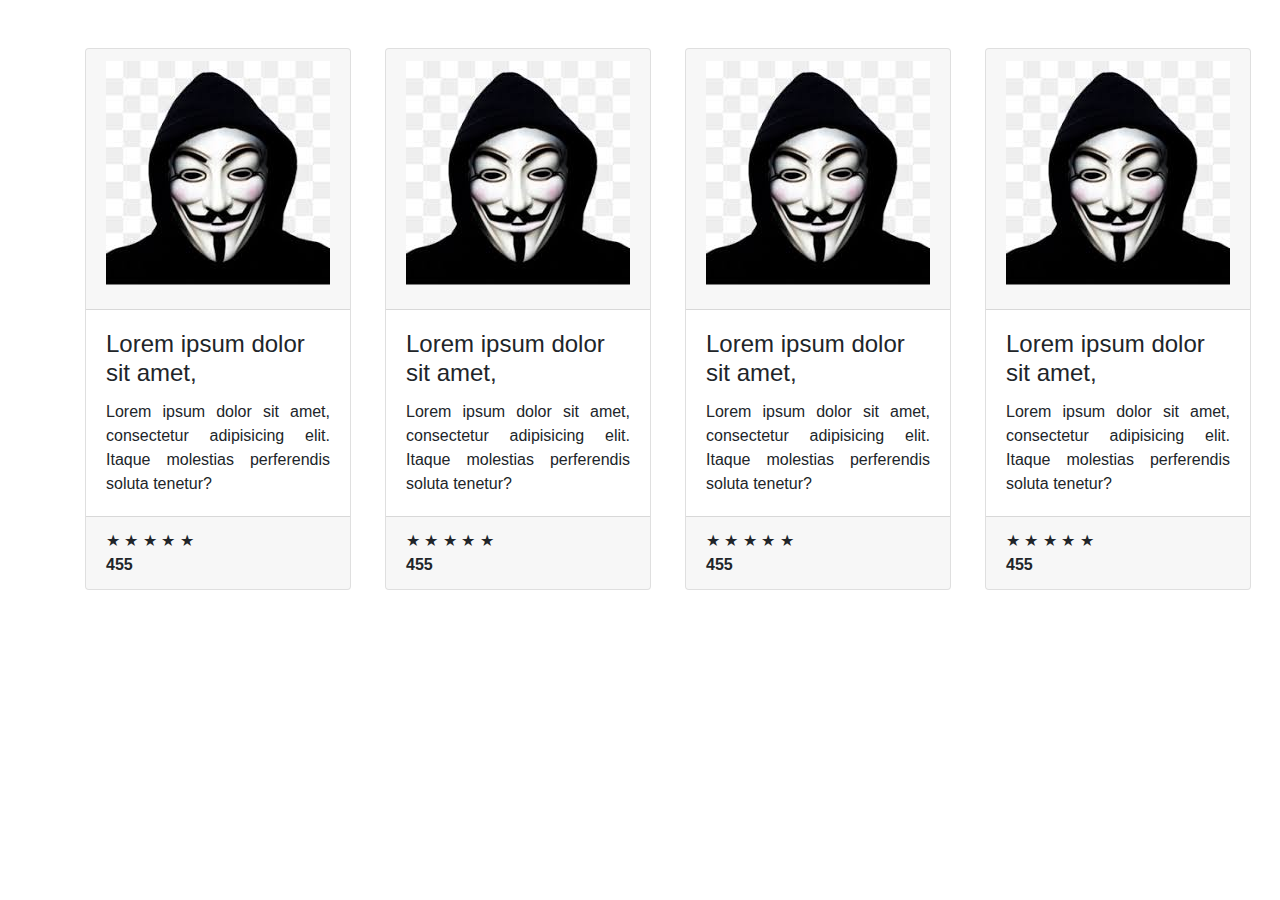
<file: index2.html>
<!DOCTYPE html>
<html lang="en">
<head>
    <meta charset="UTF-8">
    <title>Title</title>
    <link rel="stylesheet" href="css/bootstrap.css">
    <link rel="stylesheet" href="css/main2.css">
</head>
<body>

<div class="container">
    <div class="row my-5 ">
        <div class="col-md-3">
            <div class="card bir">
                <div class="card-header">
                    <h4 class="card-title text-uppercase text-center "><img src="rasmlar/hakker.jpg" alt=""></h4>
                </div>
                <div class="card-body">
                    <h4 class="card-title">Lorem ipsum dolor sit amet,</h4>
                    <p class="card-text  text-justify">
                        Lorem ipsum dolor sit amet, consectetur adipisicing elit.
                        Itaque molestias perferendis soluta tenetur?
                    </p>
                </div>
                <div class="card-footer">
                       <span data-dismiss="alert">&#9733</span>
                       <span data-dismiss="alert">&#9733</span>
                       <span data-dismiss="alert">&#9733</span>
                       <span data-dismiss="alert">&#9733</span>
                       <span data-dismiss="alert">&#9733</span>
<div class="clear"></div>
                          <strong>455</strong>
                </div>
            </div>
            <div class="card ikki">
                <div class="card-header">
                    <h4 class="card-title text-uppercase text-center "><img src="rasmlar/hakker.jpg" alt=""></h4>
                </div>
                <div class="card-body">
                    <h4 class="card-title">Lorem ipsum dolor sit amet,</h4>
                    <p class="card-text  text-justify">
                        Lorem ipsum dolor sit amet, consectetur adipisicing elit.
                        Itaque molestias perferendis soluta tenetur?
                    </p>
                </div>
                <div class="card-footer">
                    <span data-dismiss="alert">&#9733</span>
                    <span data-dismiss="alert">&#9733</span>
                    <span data-dismiss="alert">&#9733</span>
                    <span data-dismiss="alert">&#9733</span>
                    <span data-dismiss="alert">&#9733</span>
                    <div class="clear"></div>
                    <strong>455</strong>
                </div>
            </div>
            <div class="card uch">
                <div class="card-header">
                    <h4 class="card-title text-uppercase text-center "><img src="rasmlar/hakker.jpg" alt=""></h4>
                </div>
                <div class="card-body">
                    <h4 class="card-title">Lorem ipsum dolor sit amet,</h4>
                    <p class="card-text  text-justify">
                        Lorem ipsum dolor sit amet, consectetur adipisicing elit.
                        Itaque molestias perferendis soluta tenetur?
                    </p>
                </div>
                <div class="card-footer">
                    <span data-dismiss="alert">&#9733</span>
                    <span data-dismiss="alert">&#9733</span>
                    <span data-dismiss="alert">&#9733</span>
                    <span data-dismiss="alert">&#9733</span>
                    <span data-dismiss="alert">&#9733</span>
                    <div class="clear"></div>
                    <strong>455</strong>
                </div>
            </div>
            <div class="card tort">
                <div class="card-header">
                    <h4 class="card-title text-uppercase text-center "><img src="rasmlar/hakker.jpg" alt=""></h4>
                </div>
                <div class="card-body">
                    <h4 class="card-title">Lorem ipsum dolor sit amet,</h4>
                    <p class="card-text  text-justify">
                        Lorem ipsum dolor sit amet, consectetur adipisicing elit.
                        Itaque molestias perferendis soluta tenetur?
                    </p>
                </div>
                <div class="card-footer">
                    <span data-dismiss="alert">&#9733</span>
                    <span data-dismiss="alert">&#9733</span>
                    <span data-dismiss="alert">&#9733</span>
                    <span data-dismiss="alert">&#9733</span>
                    <span data-dismiss="alert">&#9733</span>
                    <div class="clear"></div>
                    <strong>455</strong>
                </div>
            </div>
        </div>
    </div>
</div>

</body>
</html>
</file>
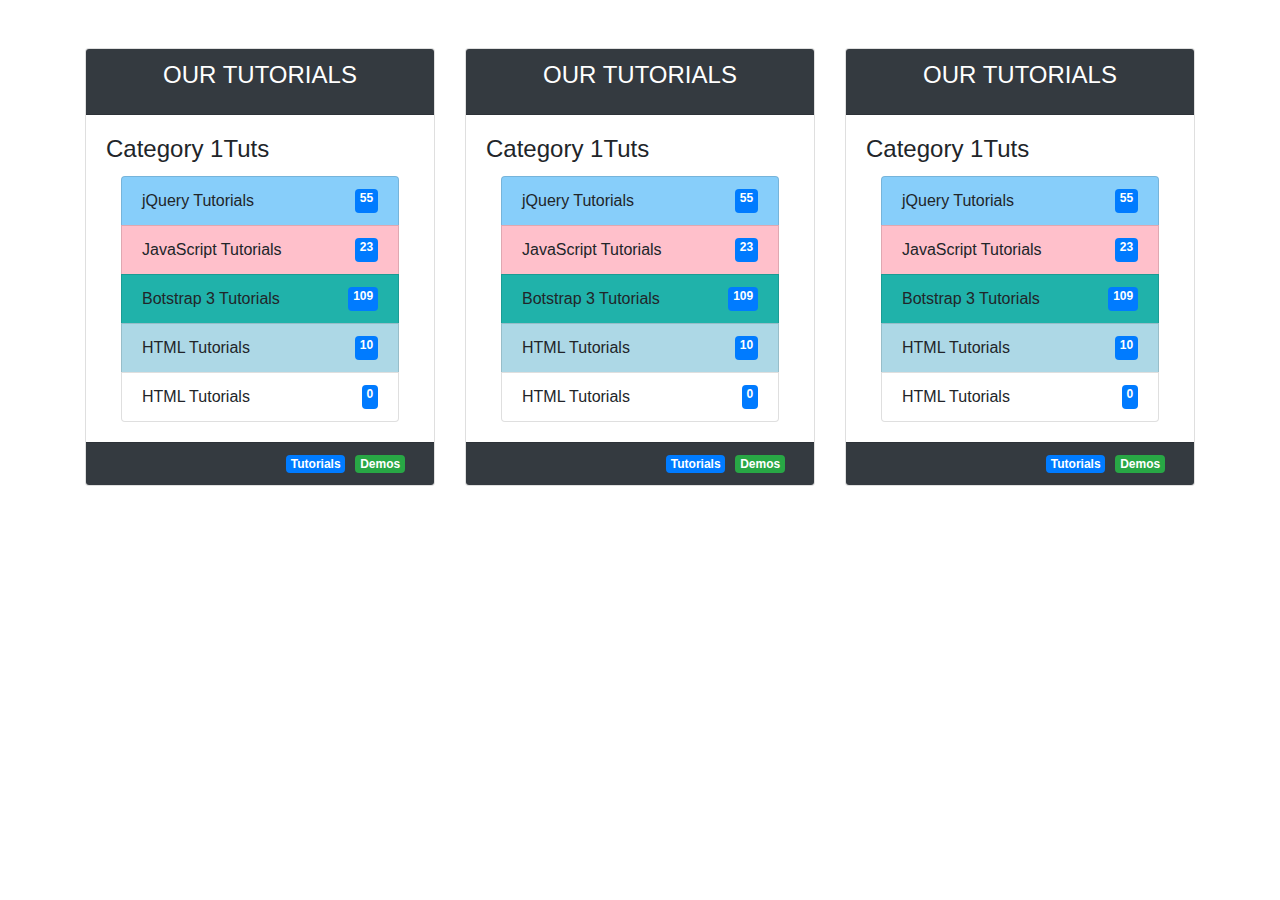
<file: index3.html>
<!DOCTYPE html>
<html lang="en">
<head>
    <meta charset="UTF-8">
    <title>Title</title>
    <link rel="stylesheet" href="css/bootstrap.css">
    <link rel="stylesheet" href="css/main3.css">
</head>
<body>

<div class="container">
    <div class="row my-5 ">
        <div class="col-md-4">
            <div class="card">
                <div class="card-header badge-dark">
                    <h4 class="card-title text-uppercase text-center">Our tutorials</h4>
                </div>
                <div class="card-body">
                    <h4 class="card-title">Category 1Tuts</h4>
                    <div class="col-md-12">
                        <ul class="list-group">
                            <li class="list-group-item d-flex justify-content-between align-content-center bir">
                                jQuery Tutorials <span class="badge  badge-primary">55</span>
                            </li>
                            <li class="list-group-item d-flex justify-content-between align-content-center ikki">
                                JavaScript Tutorials <span class="badge badge-primary">23</span>
                            </li>
                            <li class="list-group-item d-flex justify-content-between align-content-center uch">
                               Botstrap 3 Tutorials<span class="badge badge-primary">109</span>
                            </li>
                            <li class="list-group-item d-flex justify-content-between align-content-center tort">
                              HTML Tutorials<span class="badge badge-primary">10</span>
                            </li>
                            <li class="list-group-item d-flex justify-content-between align-content-center besh">
                                HTML Tutorials<span class="badge badge-primary">0</span>
                            </li>
                        </ul>
                    </div>


                </div>
                <div class="card-footer bg-dark">
                 <span class="badge badge-primary  oxiri1">Tutorials</span>
                    <span class="badge badge-success  oxiri2">Demos</span>
                </div>
            </div>
        </div>

        <div class="col-md-4">
            <div class="card">
                <div class="card-header badge-dark">
                    <h4 class="card-title text-uppercase text-center">Our tutorials</h4>
                </div>
                <div class="card-body">
                    <h4 class="card-title">Category 1Tuts</h4>
                    <div class="col-md-12">
                        <ul class="list-group">
                            <li class="list-group-item d-flex justify-content-between align-content-center bir">
                                jQuery Tutorials <span class="badge  badge-primary">55</span>
                            </li>
                            <li class="list-group-item d-flex justify-content-between align-content-center ikki">
                                JavaScript Tutorials <span class="badge badge-primary">23</span>
                            </li>
                            <li class="list-group-item d-flex justify-content-between align-content-center uch">
                                Botstrap 3 Tutorials<span class="badge badge-primary">109</span>
                            </li>
                            <li class="list-group-item d-flex justify-content-between align-content-center tort">
                                HTML Tutorials<span class="badge badge-primary">10</span>
                            </li>
                            <li class="list-group-item d-flex justify-content-between align-content-center besh">
                                HTML Tutorials<span class="badge badge-primary">0</span>
                            </li>
                        </ul>
                    </div>


                </div>
                <div class="card-footer bg-dark">
                    <span class="badge badge-primary  oxiri1">Tutorials</span>
                    <span class="badge badge-success  oxiri2">Demos</span>
                </div>
            </div>
        </div>
        <div class="col-md-4">
            <div class="card">
                <div class="card-header badge-dark">
                    <h4 class="card-title text-uppercase text-center">Our tutorials</h4>
                </div>
                <div class="card-body">
                    <h4 class="card-title">Category 1Tuts</h4>
                    <div class="col-md-12">
                        <ul class="list-group">
                            <li class="list-group-item d-flex justify-content-between align-content-center bir">
                                jQuery Tutorials <span class="badge  badge-primary">55</span>
                            </li>
                            <li class="list-group-item d-flex justify-content-between align-content-center ikki">
                                JavaScript Tutorials <span class="badge badge-primary">23</span>
                            </li>
                            <li class="list-group-item d-flex justify-content-between align-content-center uch">
                                Botstrap 3 Tutorials<span class="badge badge-primary">109</span>
                            </li>
                            <li class="list-group-item d-flex justify-content-between align-content-center tort">
                                HTML Tutorials<span class="badge badge-primary">10</span>
                            </li>
                            <li class="list-group-item d-flex justify-content-between align-content-center besh">
                                HTML Tutorials<span class="badge badge-primary">0</span>
                            </li>
                        </ul>
                    </div>
                </div>
                <div class="card-footer bg-dark">
                    <span class="badge badge-primary  oxiri1">Tutorials</span>
                    <span class="badge badge-success  oxiri2">Demos</span>
                </div>
            </div>
        </div>
    </div>
</div>

</body>
</html>
</file>
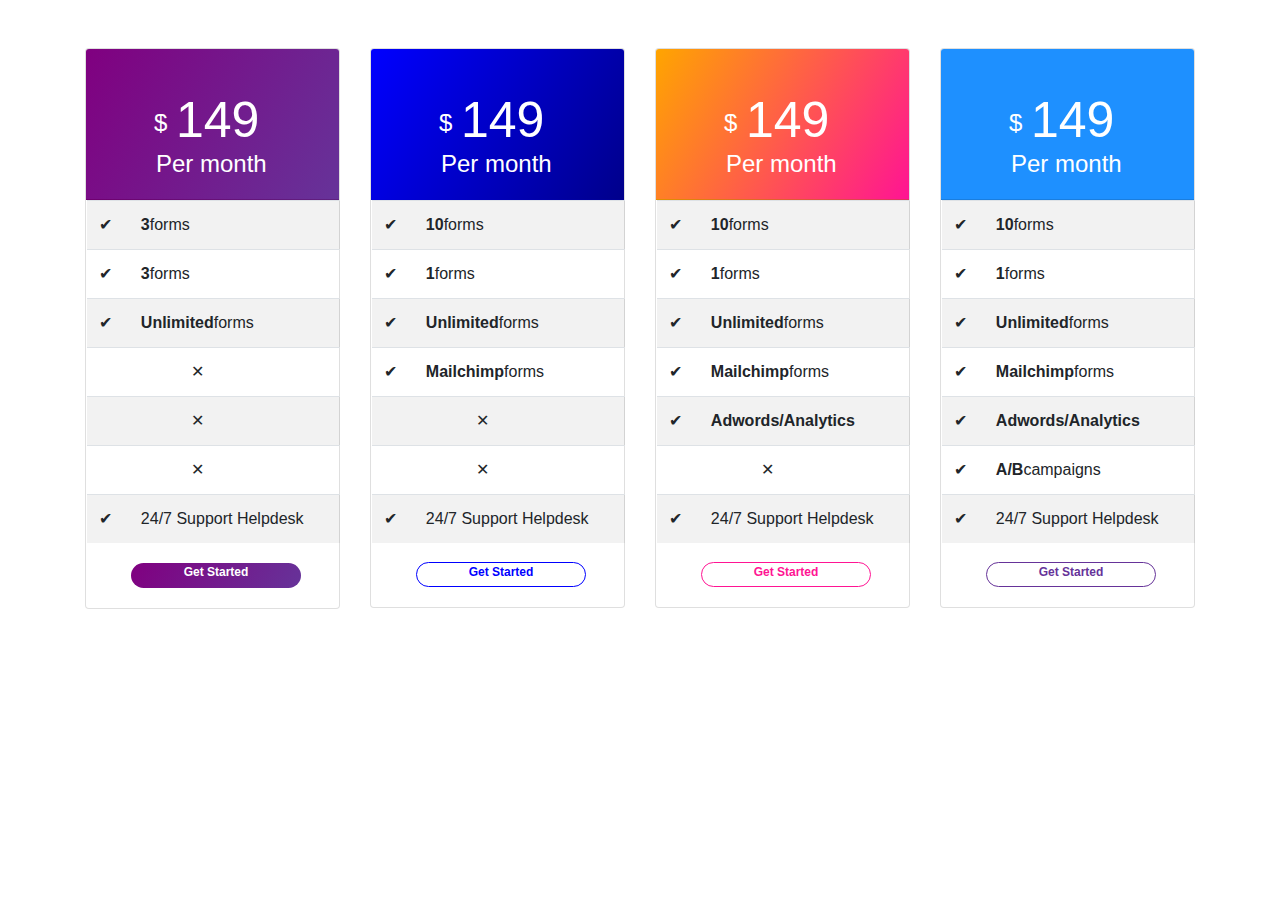
<file: index5.html>
<!DOCTYPE html>
<html lang="en">
<head>
    <meta charset="UTF-8">
    <title>Title</title>
    <link rel="stylesheet" href="css/bootstrap.css">
    <link rel="stylesheet" href="css/main5.css">
</head>
<body>

<div class="container">
    <div class="row my-5">
        <div class="col-md-3">
            <div class="card">
                <div style="background:linear-gradient(120deg,purple,rebeccapurple)" class="card-header">
                    <h4 style="color: white!important;" class="card-title text-uppercase ml-5 mt-5" >$ <h1 style="
                     margin-left: 70px;margin-top: -60px;position: absolute;color: white;font-size: 50px"  >149</h1> </h4>
                    <h4 style="margin-left: 50px;color: white">Per month</h4>
                </div>
                <div class="card-body" style="width: 293px">
                    <table class="table table-striped" style="margin-left: -19px;margin-top: -20px">
                        <tr>
                            <td>
                                <span>&#10004</span></td><td><strong>3</strong>forms</td>

                        </tr>
                        <tr>
                            <td>
                                <span>&#10004</span></td><td><strong>3</strong>forms</td>
                        </tr>
                        <tr>
                            <td>
                                <span>&#10004</span></td><td><strong>Unlimited</strong>forms</td>

                        </tr>
                        <tr>
                            <td></td>
                            <td><span style="margin-left: 50px">&#10005;</span></td>

                        </tr>
                        <tr>
                            <td></td>
                            <td><span style="margin-left: 50px">&#10005;</span></td>

                        </tr>
                        <tr>
                            <td></td>
                            <td><span style="margin-left: 50px">&#10005;</span></td>

                        </tr>
                        <tr>
                            <td><span>&#10004;</span></td>
                            <td style="margin-left: -20px">24/7 Support Helpdesk</td>
                        </tr>
                    </table>
                    <span class="badge bir" style="background-color: purple;color: white">Get Started</span>
                </div>
            </div>
        </div>
        <div class="col-md-3">
            <div class="card">
                <div style="background:linear-gradient(120deg,blue,darkblue)" class="card-header">
                    <h4 style="color: white!important;" class="card-title text-uppercase ml-5 mt-5" >$ <h1 style="
                     margin-left: 70px;margin-top: -60px;position: absolute;color: white;font-size: 50px"  >149</h1> </h4>
                    <h4 style="margin-left: 50px;color: white">Per month</h4>
                </div>
                <div class="card-body" style="width: 293px">
                    <table class="table table-striped" style="margin-left: -19px;margin-top: -20px">
                        <tr>
                            <td>
                                <span>&#10004</span></td><td><strong>10</strong>forms</td>

                        </tr>
                        <tr>
                            <td>
                                <span>&#10004</span></td><td><strong>1</strong>forms</td>
                        </tr>
                        <tr>
                            <td>
                                <span>&#10004</span></td><td><strong>Unlimited</strong>forms</td>

                        </tr>
                        <tr>
                            <td>
                                <span>&#10004</span></td><td><strong>Mailchimp</strong>forms</td>

                        </tr>
                        <tr>
                            <td></td>
                            <td><span style="margin-left: 50px">&#10005;</span></td>

                        </tr>
                        <tr>
                            <td></td>
                            <td><span style="margin-left: 50px">&#10005;</span></td>

                        </tr>
                        <tr>
                            <td><span>&#10004;</span></td>
                            <td style="margin-left: -20px">24/7 Support Helpdesk</td>
                        </tr>
                    </table>
                    <span class="badge ikki" >Get Started</span>
                </div>
            </div>
        </div>
        <div class="col-md-3">
            <div class="card">
                <div style="background:linear-gradient(120deg,orange,deeppink)" class="card-header">
                    <h4 style="color: white!important;" class="card-title text-uppercase ml-5 mt-5" >$ <h1 style="
                     margin-left: 70px;margin-top: -60px;position: absolute;color: white;font-size: 50px"  >149</h1> </h4>
                    <h4 style="margin-left: 50px;color: white">Per month</h4>
                </div>
                <div class="card-body" style="width: 293px">
                    <table class="table table-striped" style="margin-left: -19px;margin-top: -20px">
                        <tr>
                            <td>
                                <span>&#10004</span></td><td><strong>10</strong>forms</td>

                        </tr>
                        <tr>
                            <td>
                                <span>&#10004</span></td><td><strong>1</strong>forms</td>
                        </tr>
                        <tr>
                            <td>
                                <span>&#10004</span></td><td><strong>Unlimited</strong>forms</td>

                        </tr>
                        <tr>
                            <td>
                                <span>&#10004</span></td><td><strong>Mailchimp</strong>forms</td>

                        </tr>
                        <tr>
                            <td>
                                <span>&#10004</span></td><td><strong>Adwords/Analytics</strong></td>

                        </tr>
                        <tr>
                            <td></td>
                            <td><span style="margin-left: 50px">&#10005;</span></td>

                        </tr>
                        <tr>
                            <td><span>&#10004;</span></td>
                            <td style="margin-left: -20px">24/7 Support Helpdesk</td>
                        </tr>
                    </table>
                    <span class="badge uch">Get Started</span>
                </div>
            </div>
        </div>
        <div class="col-md-3">
            <div class="card">
                <div style="background:linear-gradient(120deg,dodgerblue,dodgerblue)" class="card-header">
                    <h4 style="color: white!important;" class="card-title text-uppercase ml-5 mt-5" >$ <h1 style="
                     margin-left: 70px;margin-top: -60px;position: absolute;color: white;font-size: 50px"  >149</h1> </h4>
                    <h4 style="margin-left: 50px;color: white">Per month</h4>
                </div>
                <div class="card-body" style="width: 293px">
                    <table class="table table-striped" style="margin-left: -19px;margin-top: -20px">
                        <tr>
                            <td>
                                <span>&#10004</span></td><td><strong>10</strong>forms</td>

                        </tr>
                        <tr>
                            <td>
                                <span>&#10004</span></td><td><strong>1</strong>forms</td>
                        </tr>
                        <tr>
                            <td>
                                <span>&#10004</span></td><td><strong>Unlimited</strong>forms</td>

                        </tr>
                        <tr>
                            <td>
                                <span>&#10004</span></td><td><strong>Mailchimp</strong>forms</td>

                        </tr>
                        <tr>
                            <td>
                                <span>&#10004</span></td><td><strong>Adwords/Analytics</strong></td>

                        </tr>
                        <tr>
                            <td>
                                <span>&#10004</span></td><td><strong>A/B</strong>campaigns</td>

                        </tr>
                        <tr>
                            <td><span>&#10004;</span></td>
                            <td style="margin-left: -20px">24/7 Support Helpdesk</td>
                        </tr>
                    </table>
                    <span class="badge tort">Get Started</span>
                </div>
            </div>
        </div>
    </div>
</div>

</body>
</html>
</file>
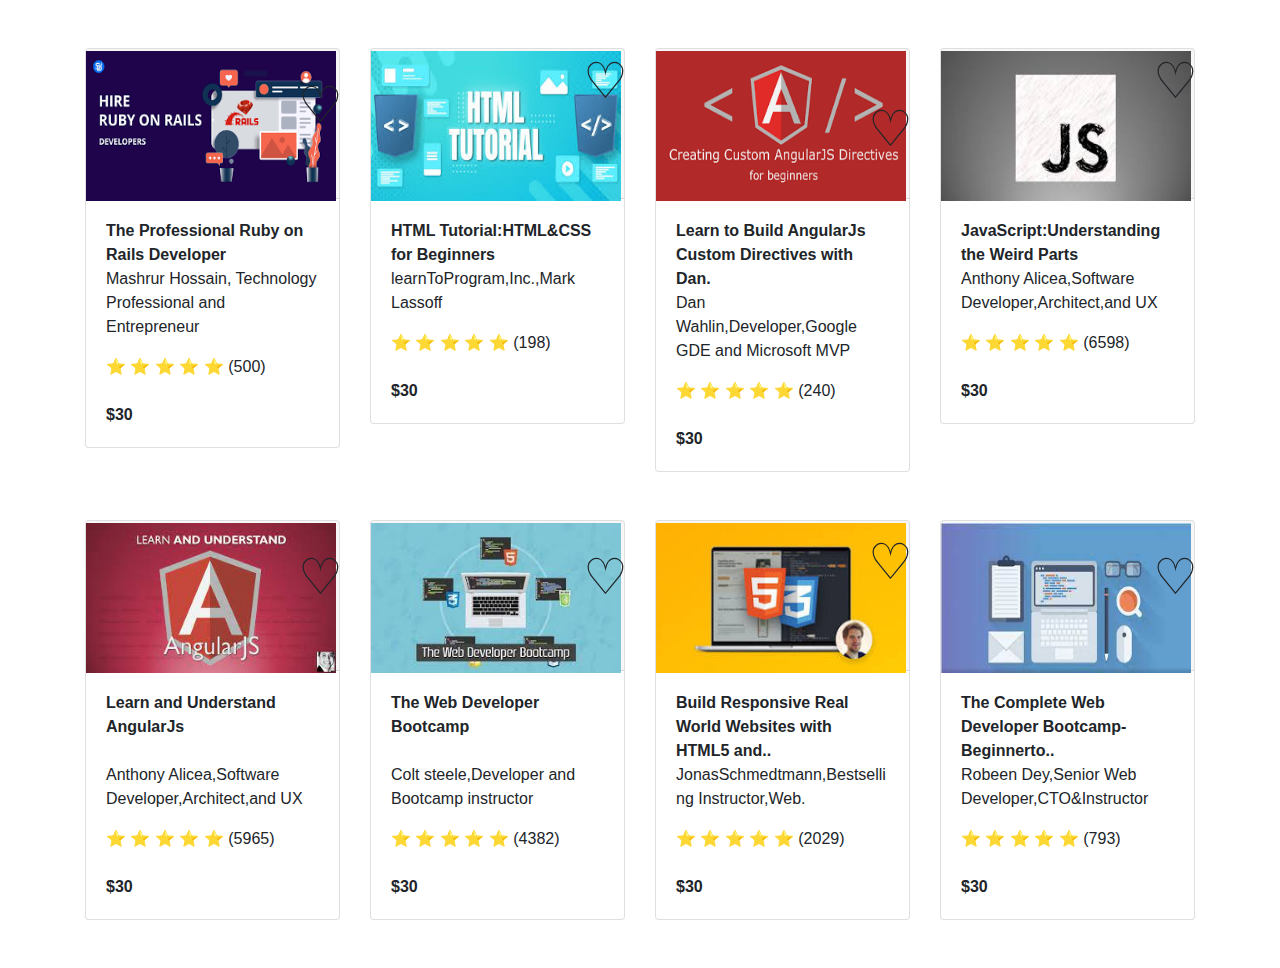
<file: index6.html>
<!DOCTYPE html>
<html lang="en">
<head>
    <meta charset="UTF-8">
    <title>Title</title>
    <link rel="stylesheet" href="css/bootstrap.css">
    <link rel="stylesheet" href="css/main6.css">
</head>
<body>

<div class="container">
        <div class="row my-5">
            <div class="col-md-3">
                <div class="card">
                    <div class="card-header">
                        <img src="rasmlar/bir.png" style="width: 250px;height:150px;margin-left:
                         -20px;margin-top: -10px;margin-bottom: -15px" alt="">
                    </div>
                    <div class="card-body">
               <strong>The Professional Ruby on Rails Developer</strong>
                        <p>Mashrur Hossain, Technology Professional and  Entrepreneur</p>
                        <span>&#11088</span>
                        <span>&#11088</span>
                        <span>&#11088</span>
                        <span>&#11088</span>
                        <span>&#11088</span>
                        (500)
                        <br><br>
                        <strong>$30</strong>
                        <span class="on" style="font-size: 50px">&#9825</span>
                    </div>
                </div>
            </div>
            <div class="col-md-3">
                <div class="card">
                    <div class="card-header">
                        <img src="rasmlar/images.jpg" style="width: 250px;height:150px;margin-left:
                         -20px;margin-top: -10px;margin-bottom: -15px" alt="">
                    </div>
                    <div class="card-body">
                        <strong>HTML Tutorial:HTML&CSS for Beginners</strong>
                        <p>learnToProgram,Inc.,Mark <br> Lassoff</p>
                        <span>&#11088</span>
                        <span>&#11088</span>
                        <span>&#11088</span>
                        <span>&#11088</span>
                        <span>&#11088</span>
                        (198)
                        <br><br>
                        <strong>$30</strong>
                        <span class="on" style="font-size: 50px">&#9825</span>
                    </div>
                </div>
            </div>
            <div class="col-md-3">
                <div class="card">
                    <div class="card-header">
                        <img src="rasmlar/uch.png" style="width: 250px;height:150px;margin-left:
                         -20px;margin-top: -10px;margin-bottom: -15px" alt="">
                    </div>
                    <div class="card-body">
                        <strong>Learn to Build AngularJs Custom Directives with Dan.</strong>
                        <p>Dan Wahlin,Developer,Google GDE and Microsoft MVP</p>
                        <span>&#11088</span>
                        <span>&#11088</span>
                        <span>&#11088</span>
                        <span>&#11088</span>
                        <span>&#11088</span>
                        (240)
                        <br><br>
                        <strong>$30</strong>
                        <span class="on" style="font-size: 50px">&#9825</span>
                    </div>
                </div>
            </div>
            <div class="col-md-3">
                <div class="card">
                    <div class="card-header">
                        <img src="rasmlar/tort.jpg" style="width: 250px;height:150px;margin-left:
                         -20px;margin-top: -10px;margin-bottom: -15px" alt="">
                    </div>
                    <div class="card-body">
                        <strong>JavaScript:Understanding the Weird Parts</strong>
                        <p>Anthony Alicea,Software <br>Developer,Architect,and UX</p>
                        <span>&#11088</span>
                        <span>&#11088</span>
                        <span>&#11088</span>
                        <span>&#11088</span>
                        <span>&#11088</span>
                        (6598)
                        <br><br>
                        <strong>$30</strong>
                        <span class="on" style="font-size: 50px">&#9825</span>
                    </div>
                </div>
            </div>

        </div>
        <div class="row my-5">
        <div class="col-md-3">
            <div class="card">
                <div class="card-header">
                    <img src="rasmlar/besh.jpg" style="width: 250px;height:150px;margin-left:
                         -20px;margin-top: -10px;margin-bottom: -15px" alt="">
                </div>

                <div class="card-body">
                    <strong>Learn and Understand AngularJs</strong>
                    <br> <br>
                    <p>Anthony Alicea,Software <br>Developer,Architect,and UX</p>
                    <span>&#11088</span>
                    <span>&#11088</span>
                    <span>&#11088</span>
                    <span>&#11088</span>
                    <span>&#11088</span>
                    (5965)
                    <br><br>
                    <strong>$30</strong>
                    <span class="on" style="font-size: 50px">&#9825</span>
                </div>
            </div>
        </div>
        <div class="col-md-3">
            <div class="card">
                <div class="card-header">
                    <img src="rasmlar/olti.jpg" style="width: 250px;height:150px;margin-left:
                         -20px;margin-top: -10px;margin-bottom: -15px" alt="">
                </div>
                <div class="card-body">
                    <strong>The Web Developer Bootcamp</strong>
                    <br> <br>
                    <p>Colt steele,Developer and Bootcamp instructor</p>
                    <span>&#11088</span>
                    <span>&#11088</span>
                    <span>&#11088</span>
                    <span>&#11088</span>
                    <span>&#11088</span>
                    (4382)
                    <br><br>
                    <strong>$30</strong>
                    <span class="on" style="font-size: 50px">&#9825</span>
                </div>
            </div>
        </div>
        <div class="col-md-3">
            <div class="card">
                <div class="card-header">
                    <img src="rasmlar/yetti.jpg" style="width: 250px;height:150px;margin-left:
                         -20px;margin-top: -10px;margin-bottom: -15px" alt="">
                </div>
                <div class="card-body">
                    <strong>Build Responsive Real World Websites with HTML5 and..</strong>
                    <p>JonasSchmedtmann,Bestselling Instructor,Web.</p>
                    <span>&#11088</span>
                    <span>&#11088</span>
                    <span>&#11088</span>
                    <span>&#11088</span>
                    <span>&#11088</span>
                    (2029)
                    <br><br>
                    <strong>$30</strong>
                    <span class="onbir" style="font-size: 50px">&#9825</span>
                </div>
            </div>
        </div>
        <div class="col-md-3">
            <div class="card">
                <div class="card-header">
                    <img src="rasmlar/sakkiz.jpg" style="width: 250px;height:150px;margin-left:
                         -20px;margin-top: -10px;margin-bottom: -15px" alt="">
                </div>
                <div class="card-body">
                    <strong>The Complete Web Developer Bootcamp-Beginnerto..</strong>

                    <p>Robeen Dey,Senior Web Developer,CTO&Instructor</p>
                    <span>&#11088</span>
                    <span>&#11088</span>
                    <span>&#11088</span>
                    <span>&#11088</span>
                    <span>&#11088</span>
                    (793)
                    <br><br>
                    <strong>$30</strong>
                    <span class="on" style="font-size: 50px">&#9825</span>
                </div>
            </div>
        </div>

    </div>
</div>

</body>
</html>
</file>
<file: css/main2.css>
.bir{
    float: left;
}
.ikki{
    position: absolute;
    margin-left:300px;
}
.uch{
    position: absolute;
    margin-left:600px;
}
.tort{
    position: absolute;
    margin-left:900px;
}
</file>
<file: css/main3.css>
.bir{
    background-color: lightskyblue !important;
}
.ikki{
    background-color: pink !important;
}
.uch{
    background-color: lightseagreen !important;
}
.tort{
     background-color: lightblue !important;
 }
.besh{
    background-color: white !important;
}
.oxiri1{
    margin-left: 180px;
    float: left;
}
.oxiri2{
    float: left;
    margin-left: 10px;
}
</file>
<file: css/main5.css>
.bir{
    margin-left:25px;
    background: linear-gradient(120deg,purple,rebeccapurple);
    padding-top: -10px;
    width: 170px !important;
    border-radius: 30px !important;
    height: 25px !important;
}
.ikki{
    margin-left:25px;
    color: blue;
    border: 1px solid blue;
    padding-top: -10px;
    width: 170px !important;
    border-radius: 30px !important;
    height: 25px !important;
}
.uch{
    margin-left:25px;
    border: 1px solid deeppink;
    color: deeppink;
    padding-top: -10px;
    width: 170px !important;
    border-radius: 30px !important;
    height: 25px !important;
}
.tort{
    margin-left:25px;
    color:rebeccapurple ;
    border: 1px solid rebeccapurple;
    padding-top: -10px;
    width: 170px !important;
    border-radius: 30px !important;
    height: 25px !important;
}
</file>
<file: css/main6.css>
.on{
    position: absolute;
    margin-top: -335px;
    margin-left: 165px;
}
.onbir{
    position: absolute;
    margin-top: -350px;
    margin-left: 165px;
}
</file>
